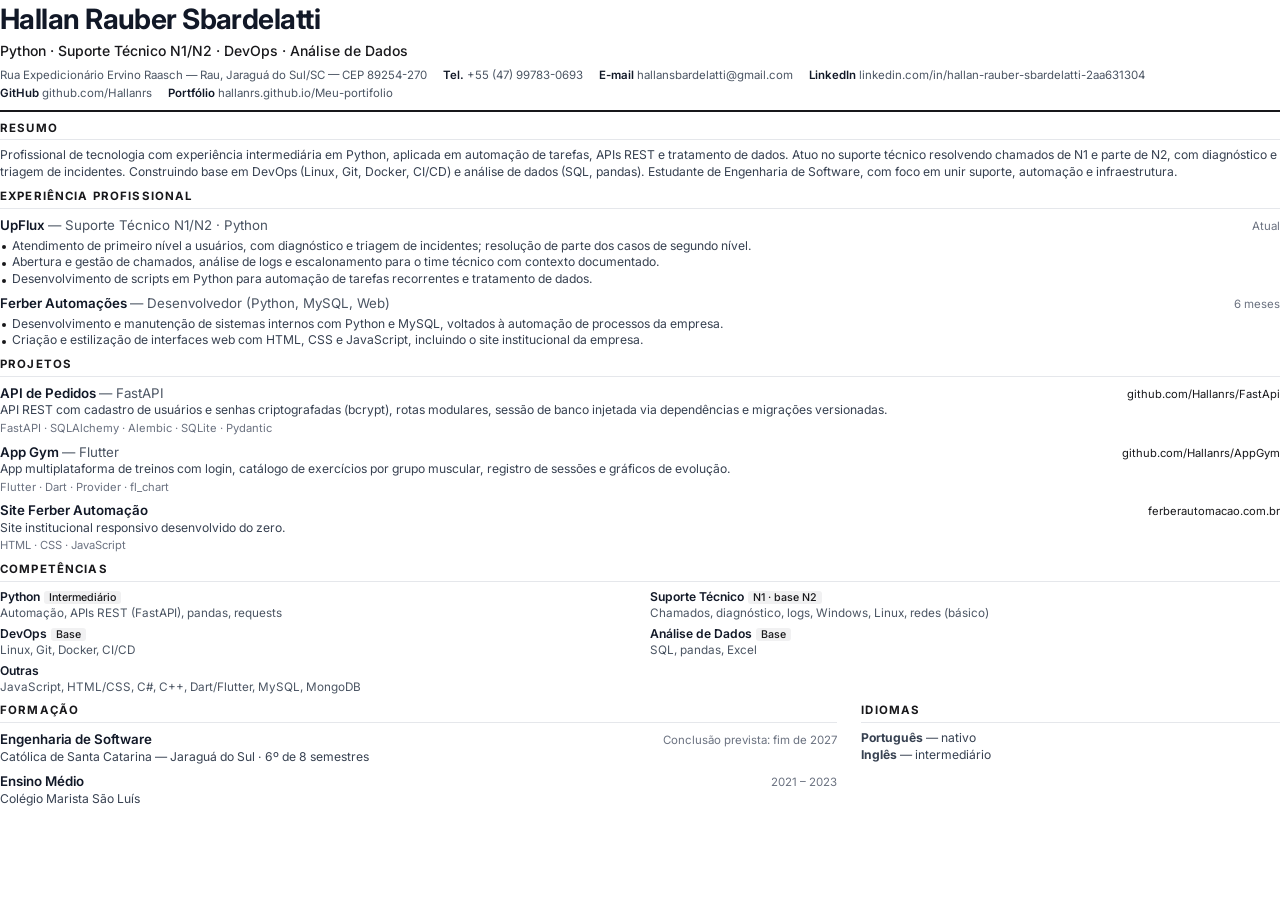
<file: assets/curriculo.html>
<!DOCTYPE html>
<html lang="pt-BR">
<head>
<meta charset="UTF-8" />
<title>Currículo — Hallan Rauber Sbardelatti</title>
<link href="https://fonts.googleapis.com/css2?family=Inter:wght@400;500;600;700&display=swap" rel="stylesheet" />
<style>
  @page { size: A4; margin: 11mm 14mm; }
  * { box-sizing: border-box; margin: 0; padding: 0; }
  body {
    font-family: "Inter", "Segoe UI", Arial, sans-serif;
    font-size: 9.1pt;
    line-height: 1.38;
    color: #1f2937;
  }
  a { color: inherit; text-decoration: none; }
  ul { list-style: none; }

  header { padding-bottom: 8px; border-bottom: 2px solid #18181b; margin-bottom: 9px; }
  h1 { font-size: 21pt; font-weight: 700; letter-spacing: -0.02em; color: #111827; }
  .role { font-size: 10.5pt; font-weight: 500; color: #18181b; margin: 2px 0 8px; }
  .contact { display: flex; flex-wrap: wrap; gap: 2px 16px; font-size: 8.6pt; color: #4b5563; }
  .contact b { font-weight: 600; color: #111827; }

  section { margin-bottom: 8px; }
  h2 {
    font-size: 8.6pt;
    font-weight: 700;
    text-transform: uppercase;
    letter-spacing: .1em;
    color: #18181b;
    border-bottom: 1px solid #e5e7eb;
    padding-bottom: 3px;
    margin-bottom: 7px;
  }

  p { color: #374151; }

  .item { margin-bottom: 6px; break-inside: avoid; }
  .item__head { display: flex; justify-content: space-between; align-items: baseline; gap: 12px; }
  .item h3 { font-size: 10pt; font-weight: 600; color: #111827; }
  .item h3 span { font-weight: 400; color: #4b5563; }
  .date { font-size: 8.6pt; color: #6b7280; white-space: nowrap; }
  .item ul { margin-top: 3px; }
  .item li { position: relative; padding-left: 12px; color: #374151; }
  .item li::before { content: ""; position: absolute; left: 2px; top: .62em; width: 4px; height: 4px; border-radius: 50%; background: #18181b; }
  .stack { font-size: 8.4pt; color: #6b7280; margin-top: 2px; }
  .link { font-size: 8.4pt; color: #18181b; }

  .skills { display: grid; grid-template-columns: 1fr 1fr; gap: 4px 20px; } .skill--wide { grid-column: 1 / -1; }
  .skill b { font-weight: 600; color: #111827; }
  .skill .lvl { font-size: 8pt; font-weight: 500; color: #18181b; background: #f1f1f2; border-radius: 3px; padding: 0 5px; margin-left: 4px; }
  .skill div { color: #4b5563; font-size: 8.8pt; }

  .two { display: grid; grid-template-columns: 2fr 1fr; gap: 24px; }
</style>
</head>
<body>

<header>
  <h1>Hallan Rauber Sbardelatti</h1>
  <div class="role">Python · Suporte Técnico N1/N2 · DevOps · Análise de Dados</div>
  <div class="contact">
    <span>Rua Expedicionário Ervino Raasch — Rau, Jaraguá do Sul/SC — CEP 89254-270</span>
    <span><b>Tel.</b> +55 (47) 99783-0693</span>
    <span><b>E-mail</b> <a href="mailto:hallansbardelatti@gmail.com">hallansbardelatti@gmail.com</a></span>
    <span><b>LinkedIn</b> <a href="https://www.linkedin.com/in/hallan-rauber-sbardelatti-2aa631304/">linkedin.com/in/hallan-rauber-sbardelatti-2aa631304</a></span>
    <span><b>GitHub</b> <a href="https://github.com/Hallanrs">github.com/Hallanrs</a></span>
    <span><b>Portfólio</b> <a href="https://hallanrs.github.io/Meu-portifolio/">hallanrs.github.io/Meu-portifolio</a></span>
  </div>
</header>

<section>
  <h2>Resumo</h2>
  <p>
    Profissional de tecnologia com experiência intermediária em Python, aplicada em automação de tarefas,
    APIs REST e tratamento de dados. Atuo no suporte técnico resolvendo chamados de N1 e parte de N2, com
    diagnóstico e triagem de incidentes. Construindo base em DevOps (Linux, Git, Docker, CI/CD) e análise de dados
    (SQL, pandas). Estudante de Engenharia de Software, com foco em unir suporte, automação e infraestrutura.
  </p>
</section>

<section>
  <h2>Experiência profissional</h2>

  <div class="item">
    <div class="item__head">
      <h3>UpFlux <span>— Suporte Técnico N1/N2 · Python</span></h3>
      <span class="date">Atual</span>
    </div>
    <ul>
      <li>Atendimento de primeiro nível a usuários, com diagnóstico e triagem de incidentes; resolução de parte dos casos de segundo nível.</li>
      <li>Abertura e gestão de chamados, análise de logs e escalonamento para o time técnico com contexto documentado.</li>
      <li>Desenvolvimento de scripts em Python para automação de tarefas recorrentes e tratamento de dados.</li>
    </ul>
  </div>

  <div class="item">
    <div class="item__head">
      <h3>Ferber Automações <span>— Desenvolvedor (Python, MySQL, Web)</span></h3>
      <span class="date">6 meses</span>
    </div>
    <ul>
      <li>Desenvolvimento e manutenção de sistemas internos com Python e MySQL, voltados à automação de processos da empresa.</li>
      <li>Criação e estilização de interfaces web com HTML, CSS e JavaScript, incluindo o site institucional da empresa.</li>
    </ul>
  </div>
</section>

<section>
  <h2>Projetos</h2>

  <div class="item">
    <div class="item__head">
      <h3>API de Pedidos <span>— FastAPI</span></h3>
      <a class="link" href="https://github.com/Hallanrs/FastApi">github.com/Hallanrs/FastApi</a>
    </div>
    <p>API REST com cadastro de usuários e senhas criptografadas (bcrypt), rotas modulares, sessão de banco injetada via dependências e migrações versionadas.</p>
    <div class="stack">FastAPI · SQLAlchemy · Alembic · SQLite · Pydantic</div>
  </div>

  <div class="item">
    <div class="item__head">
      <h3>App Gym <span>— Flutter</span></h3>
      <a class="link" href="https://github.com/Hallanrs/AppGym">github.com/Hallanrs/AppGym</a>
    </div>
    <p>App multiplataforma de treinos com login, catálogo de exercícios por grupo muscular, registro de sessões e gráficos de evolução.</p>
    <div class="stack">Flutter · Dart · Provider · fl_chart</div>
  </div>

  <div class="item">
    <div class="item__head">
      <h3>Site Ferber Automação</h3>
      <a class="link" href="https://www.ferberautomacao.com.br">ferberautomacao.com.br</a>
    </div>
    <p>Site institucional responsivo desenvolvido do zero.</p>
    <div class="stack">HTML · CSS · JavaScript</div>
  </div>
</section>

<section>
  <h2>Competências</h2>
  <div class="skills">
    <div class="skill"><b>Python</b><span class="lvl">Intermediário</span>
      <div>Automação, APIs REST (FastAPI), pandas, requests</div></div>
    <div class="skill"><b>Suporte Técnico</b><span class="lvl">N1 · base N2</span>
      <div>Chamados, diagnóstico, logs, Windows, Linux, redes (básico)</div></div>
    <div class="skill"><b>DevOps</b><span class="lvl">Base</span>
      <div>Linux, Git, Docker, CI/CD</div></div>
    <div class="skill"><b>Análise de Dados</b><span class="lvl">Base</span>
      <div>SQL, pandas, Excel</div></div>
    <div class="skill skill--wide"><b>Outras</b>
      <div>JavaScript, HTML/CSS, C#, C++, Dart/Flutter, MySQL, MongoDB</div></div>
  </div>
</section>

<div class="two">
  <section>
    <h2>Formação</h2>
    <div class="item">
      <div class="item__head">
        <h3>Engenharia de Software</h3>
        <span class="date">Conclusão prevista: fim de 2027</span>
      </div>
      <p>Católica de Santa Catarina — Jaraguá do Sul · 6º de 8 semestres</p>
    </div>
    <div class="item">
      <div class="item__head">
        <h3>Ensino Médio</h3>
        <span class="date">2021 – 2023</span>
      </div>
      <p>Colégio Marista São Luís</p>
    </div>
  </section>

  <section>
    <h2>Idiomas</h2>
    <p><b>Português</b> — nativo</p>
    <p><b>Inglês</b> — intermediário</p>
  </section>
</div>

</body>
</html>
</file>
